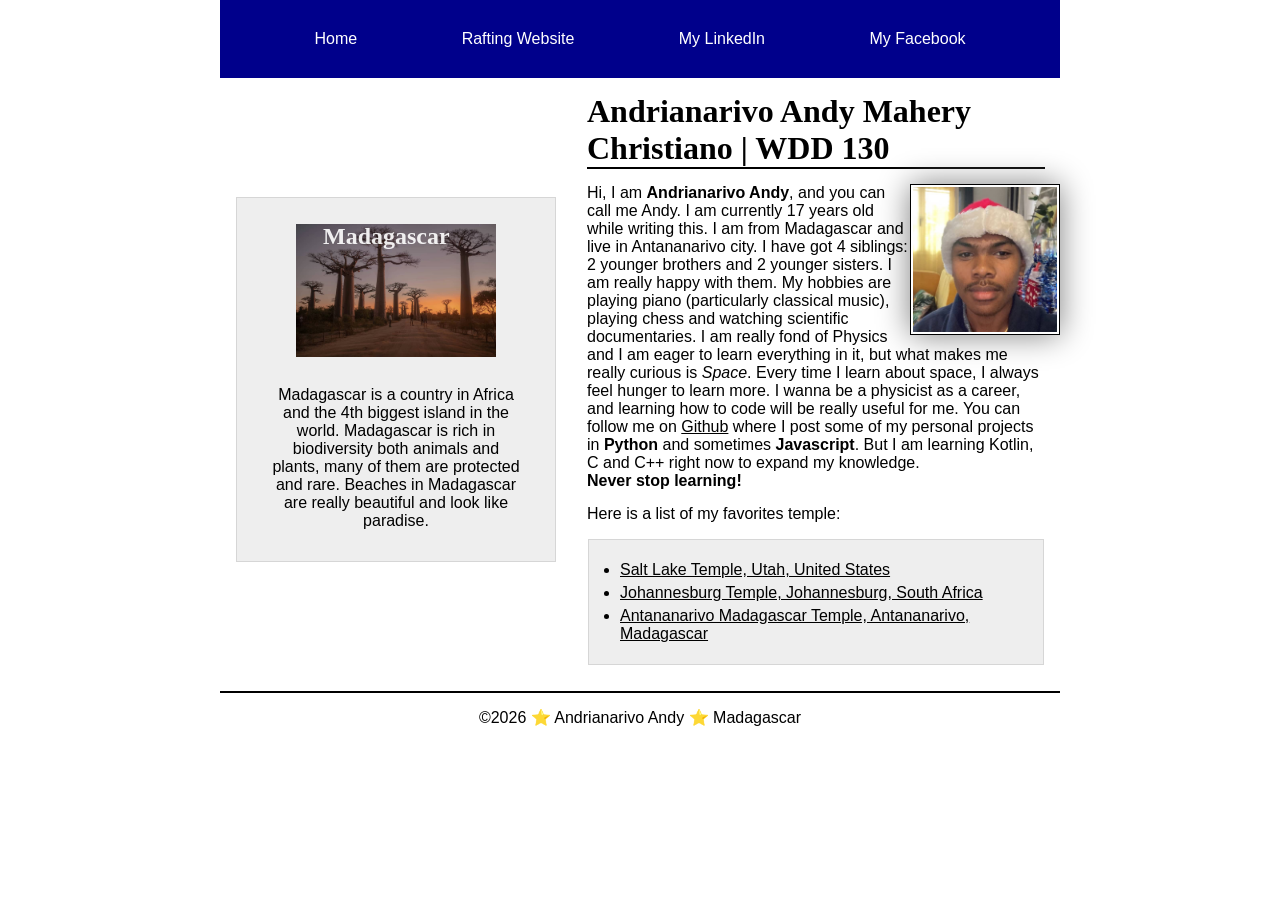
<file: index.html>
<!DOCTYPE html>
<html lang="en">

<head>
    <meta charset="UTF-8">
    <meta name="viewport" content="width=device-width, initial-scale=1.0">
    <link rel="stylesheet" href="styles/styles.css">
    <title>Andrianarivo Andy | WDD 130</title>
    <meta name="description"
      content="Homepage of my WDD 130 course, where you can see all the assignments done by me.">
    <meta name="author" content="Andrianarivo Andy">
</head>

<body>
    <header>
        <nav>
            <a href="#">Home</a>
            <a href="wwr/">Rafting Website</a>
            <a href="https://www.linkedin.com/in/andy-andrianarivo">My LinkedIn</a>
            <a href="https://www.facebook.com/pika4ndy/">My Facebook</a>
        </nav>
    </header>

    <div class="grid">
        <main>
            <h1>Andrianarivo Andy Mahery Christiano | WDD 130</h1>
            <img src="images/profile.jpg" alt="Andrianarivo Andy profile picture" width="200">
            <p>
                Hi, I am <strong>Andrianarivo Andy</strong>, and you can call me Andy. I am
                currently 17
                years old while writing this. I am from Madagascar and live in Antananarivo city.
                I have got 4 siblings: 2 younger brothers and 2 younger sisters. I am really happy
                with
                them. My hobbies are playing piano (particularly classical music), playing chess and
                watching scientific documentaries.
                I am really fond of Physics and I am eager to learn everything in it, but what makes
                me
                really curious is <em>Space</em>. Every time I learn about space, I always feel
                hunger
                to learn more.
                I wanna be a physicist as a career, and learning how to code will be really useful
                for
                me. You can follow me on <a href="https://github.com/Pika4ndy">Github</a> where I
                post
                some of my
                personal projects in <strong>Python</strong> and sometimes
                <strong>Javascript</strong>.
                But I am learning
                Kotlin, C and C++ right now to expand my knowledge. <br>
                <strong>Never stop learning!</strong>
            </p>
            <p>
                Here is a list of my favorites temple:
            <ul class="box temple-list">
                <li><a href="https://www.churchofjesuschrist.org/temples/details/salt-lake-temple?lang=eng"
                      target="_blank">Salt
                        Lake Temple, Utah, United States</a>
                </li>
                <li><a href="https://www.churchofjesuschrist.org/temples/details/johannesburg-south-africa-temple?lang=eng"
                      target="_blank">Johannesburg Temple, Johannesburg, South Africa</a></li>
                <li><a href="https://www.churchofjesuschrist.org/temples/details/antananarivo-madagascar-temple?lang=eng"
                      target="_blank">Antananarivo Madagascar Temple, Antananarivo, Madagascar</a>
                </li>
            </ul>
            </p>
        </main>

        <aside class="box">
            <h2>Madagascar</h2>
            <img src="images/madagascar-picture.jpg"
              alt="Baobab in Madagascar, with four people standing on a sunset">
            <p>Madagascar is a country in Africa and the 4th biggest island in the world. Madagascar
                is
                rich in biodiversity both animals and plants, many of them are protected and rare.
                Beaches in Madagascar are really beautiful and look like paradise.</p>
        </aside>
    </div>

    <footer>
        <p>&copy;2026 ⭐️ Andrianarivo Andy ⭐️ Madagascar</p>
    </footer>
</body>

</html>
</file>
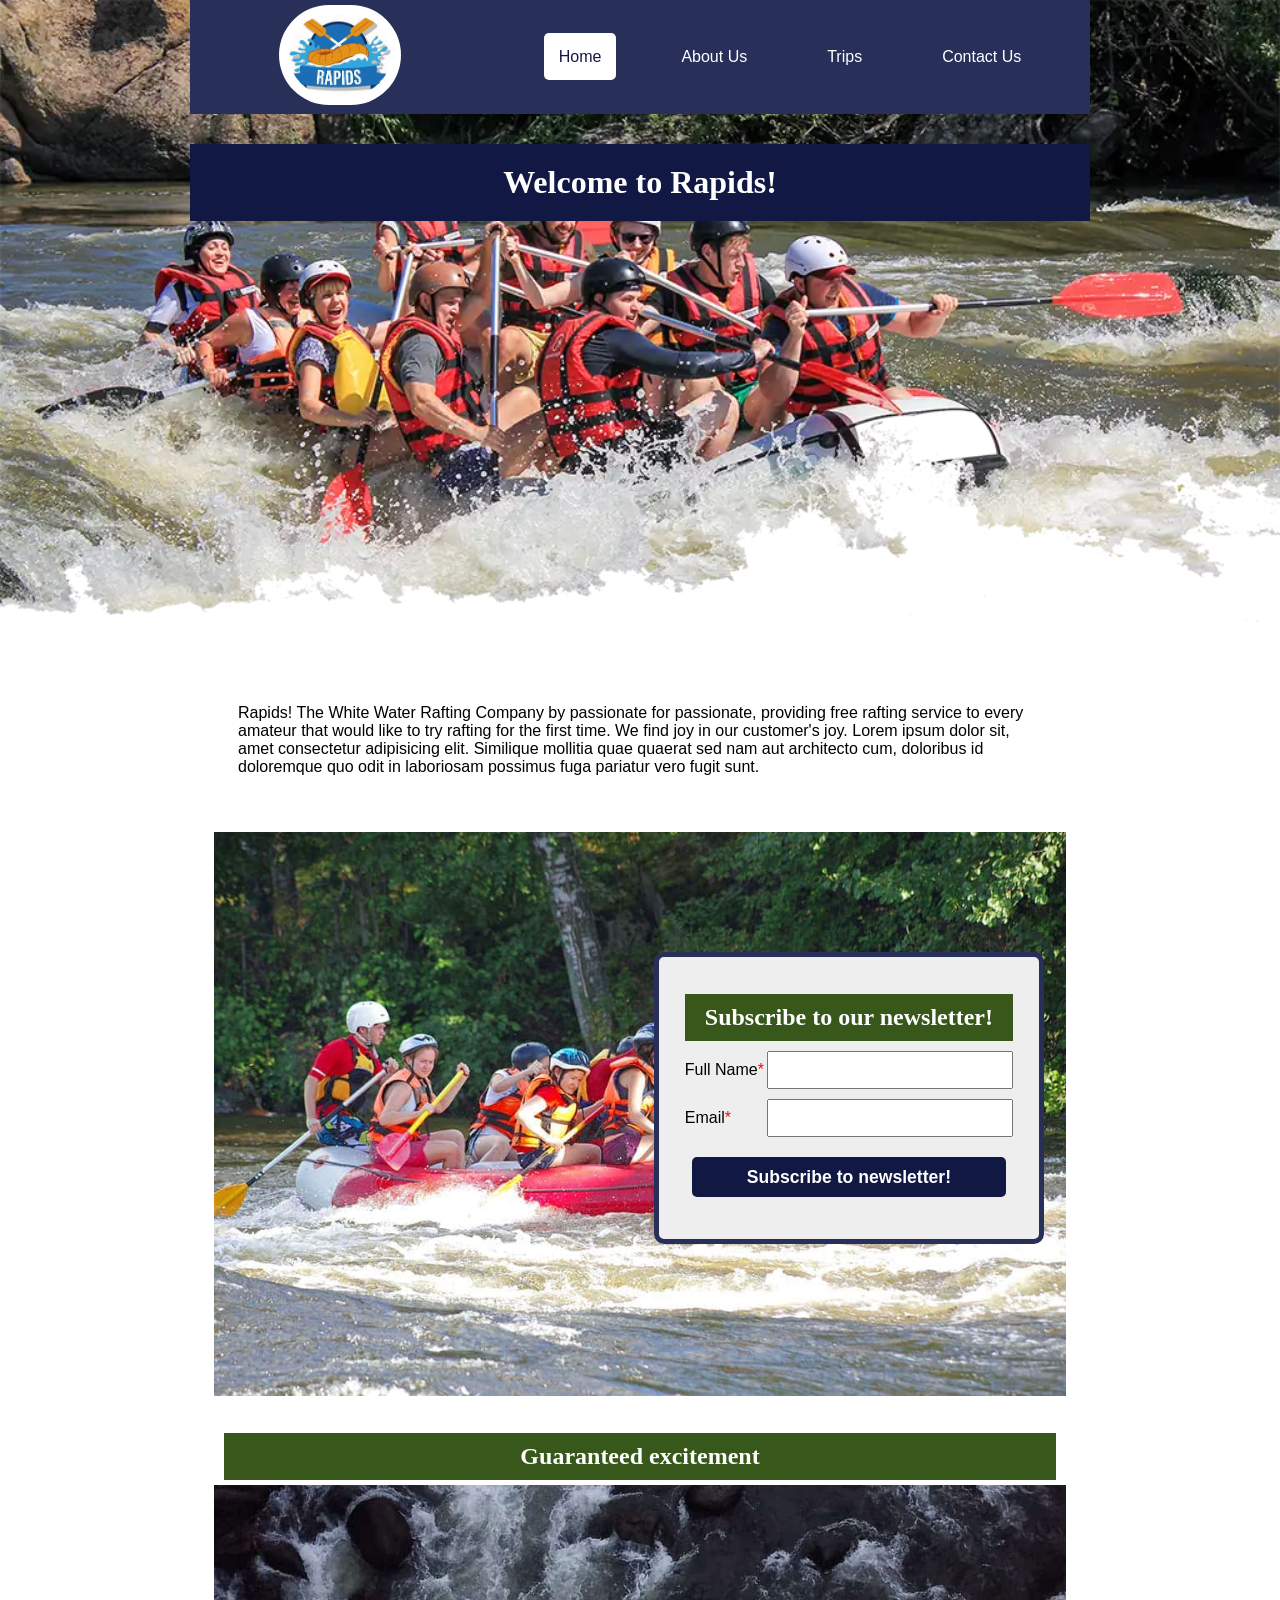
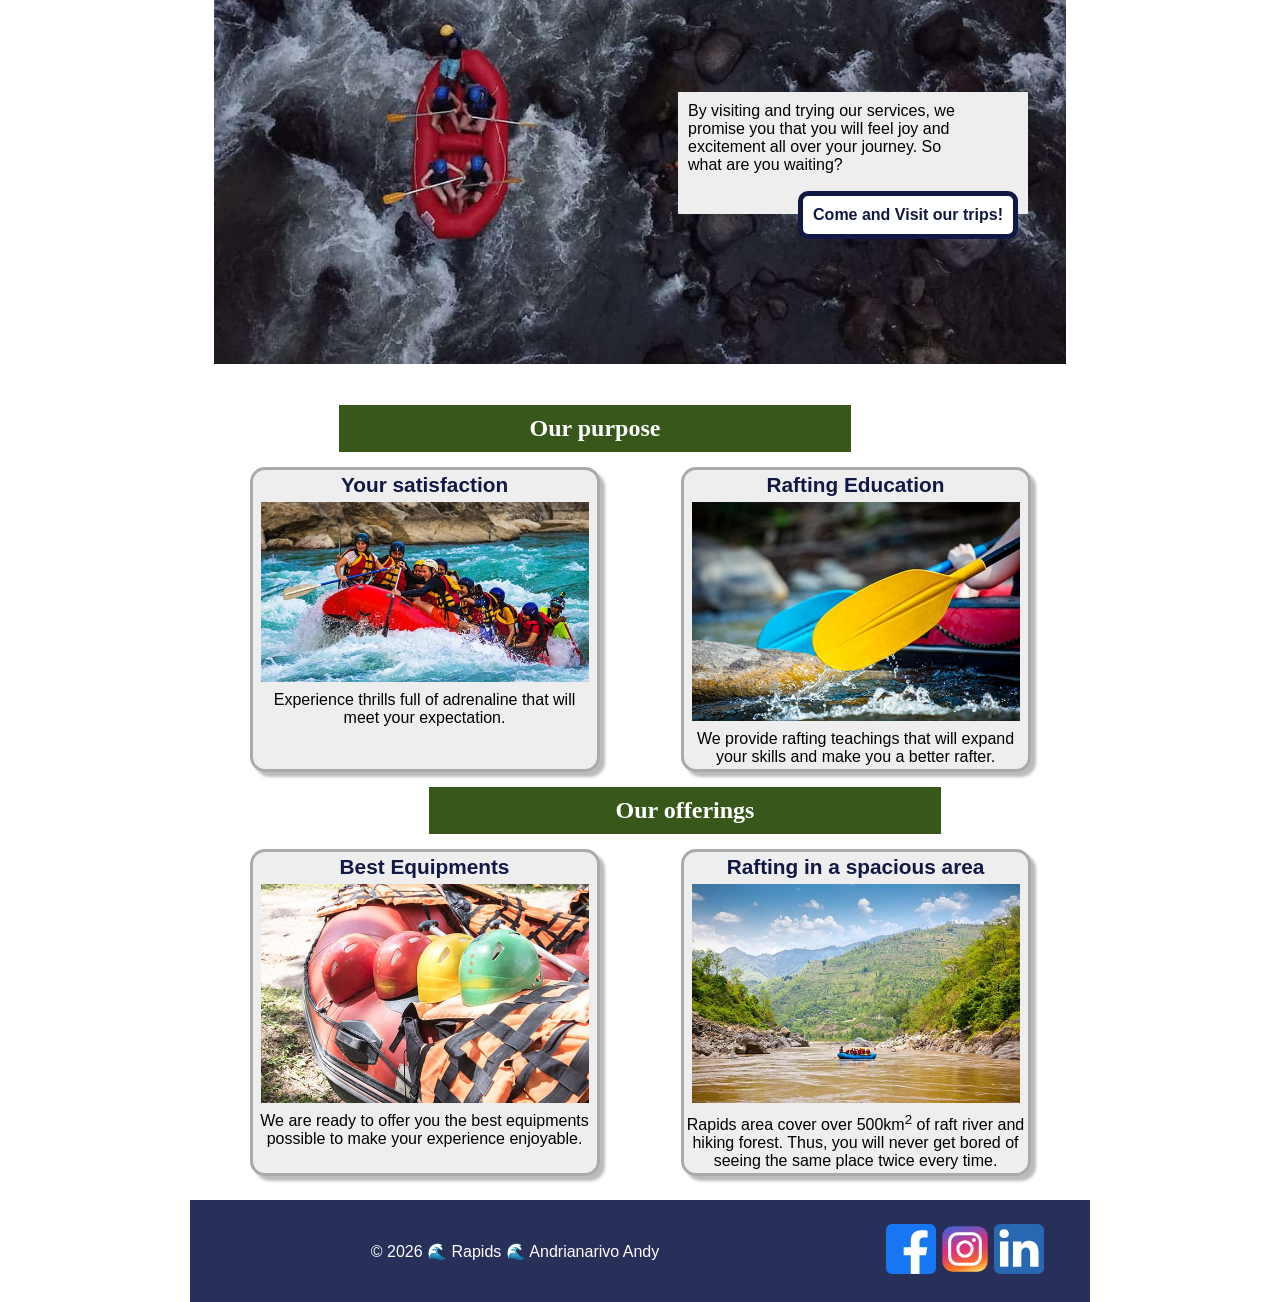
<file: wwr/index.html>
<!DOCTYPE html>
<html lang="en">

<head>
    <meta charset="UTF-8">
    <meta name="viewport" content="width=device-width, initial-scale=1.0">
    <meta name="description" content="Rapids! White Water Rafting Company Homepage">
    <meta name="author" content="Andrianarivo Andy Mahery Christiano">
    <link rel="icon" href="images/favicon.png" type="image/x-icon">
    <link rel="stylesheet" href="styles/rafting.css">
    <title>Rapids! Homepage</title>
</head>

<body>
    <img src="images/home_hero.webp"
      alt="Hero image, several people rafting on a green river with white waves beneath"
      class="background-hero">
    <header>
        <a href="index.html"><img src="images/wwr-logo.jpeg" alt="Whitewater Rafting Logo"></a>
        <nav>
            <ul>
                <li><a href="index.html" class="current-page">Home</a></li>
                <li><a href="about.html">About Us</a></li>
                <li><a href="trips.html">Trips</a></li>
                <li><a href="contact.html">Contact Us</a></li>
            </ul>
        </nav>
    </header>
    <main>
        <div class="home-hero">
            <h1 class="hero-title">Welcome to Rapids!</h1>
        </div>
        <section>
            <p class="company-description">
                Rapids! The White Water Rafting Company by passionate for passionate, providing free
                rafting service to
                every amateur that would like to try rafting for the first time. We find joy in our
                customer's joy.
                Lorem ipsum dolor sit, amet consectetur adipisicing elit. Similique mollitia quae
                quaerat sed nam aut architecto cum, doloribus id doloremque quo odit in laboriosam
                possimus fuga pariatur vero fugit sunt.
            </p>
        </section>
        <section class="home-subscribe">
            <img src="images/home-background.jpg"
              alt="form image background, people rafting in front of a forest">
            <div class="home-subscribe-box">
                <h2>Subscribe to our newsletter!</h2>
                <form class="subscription-form">
                    <div class="form-item">
                        <label for="fullname" aria-required="true">Full Name</label>
                        <input type="text" name="fullname" id="fullname" required>
                    </div>
                    <div class="form-item">
                        <label for="email" aria-required="true">Email</label>
                        <input type="email" name="fullname" id="fullname" required>
                    </div>
                    <div class="">

                    </div>

                    <div class="newsletter-button"><button type="submit">Subscribe to
                            newsletter!</button></div>
                </form>
            </div>
        </section>
        <section class="call-to-action">
            <h2>Guaranteed excitement</h2>
            <img src="images/large-rafting-image.jpg"
              alt="people rafting on a light river next to big black rocks">
            <p>
                By visiting and trying our services, we promise you that you will feel joy and
                excitement all over your journey. So what are you waiting?
                <a href="trips.html" class="text-link">Come and Visit our trips!</a>
            </p>
        </section>
        <section class="purpose-offerings">
            <h2>Our purpose</h2>
            <figure>
                <figcaption class="figure-title">Your satisfaction</figcaption>
                <img src="images/purpose1.jpg" alt="many people enjoying rafting on a river">
                <figcaption>
                    Experience thrills full of adrenaline that will meet your expectation.
                </figcaption>
            </figure>

            <figure>
                <figcaption class="figure-title">Rafting Education</figcaption>
                <img src="images/purpose2.jpg" alt="two paddles in use near a smooth rock">
                <figcaption>
                    We provide rafting teachings that will expand your skills and make you a better
                    rafter.
                </figcaption>
            </figure>
            <h2>Our offerings</h2>
            <figure>
                <figcaption class="figure-title">Best Equipments</figcaption>
                <img src="images/offerings1.jpg" alt="rafting equipment in use">
                <figcaption>
                    We are ready to offer you the best equipments possible to make your experience
                    enjoyable.
                </figcaption>
            </figure>

            <figure>
                <figcaption class="figure-title">Rafting in a spacious area</figcaption>
                <img src="images/offerings2.jpg"
                  alt="boat in the middle of a river with an hill in the background">
                <figcaption>
                    Rapids area cover over 500km<sup>2</sup> of raft river and hiking forest. Thus,
                    you will never get bored of seeing the same place twice every time.
                </figcaption>
            </figure>
        </section>
    </main>
    <footer>
        <p>
            &copy; 2026 🌊 Rapids 🌊 Andrianarivo Andy
        </p>
        <nav class="socialmedia">
            <a href="https://facebook.com">
                <img src="images/facebook.svg" alt="Facebook Icon">
            </a>
            <a href="https://instagram.com">
                <img src="images/instagram.svg" alt="Instagram Icon">
            </a>
            <a href="https://linkedin.com">
                <img src="images/linkedin.svg" alt="LinkedIn Icon">
            </a>
        </nav>
    </footer>
</body>

</html>
</file>
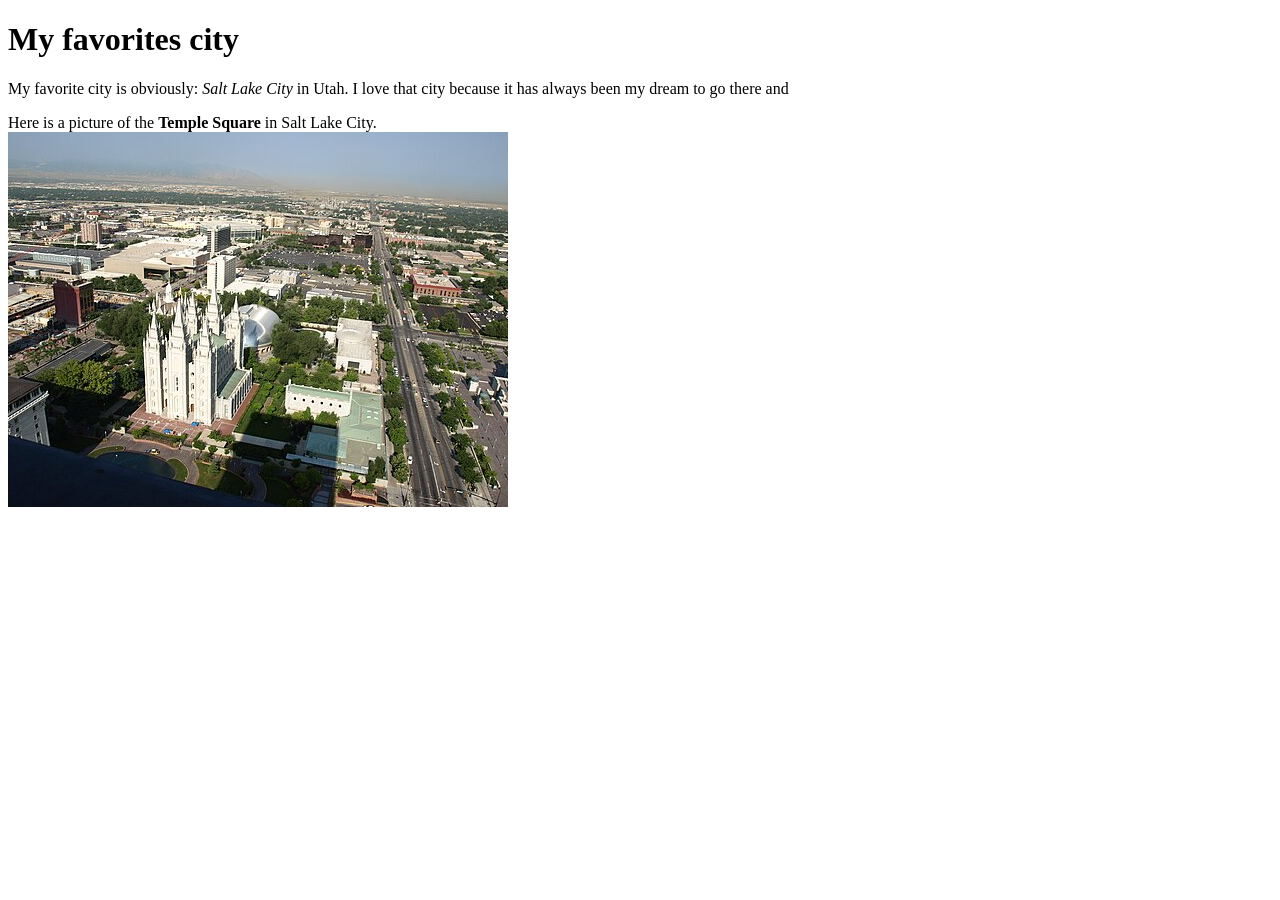
<file: week01/favorite-city.html>
<!DOCTYPE html>
<html lang="en">

<head>
    <meta charset="UTF-8">
    <meta name="viewport" content="width=device-width, initial-scale=1.0">
    <title>My Favorite City</title>
</head>

<body>
    <h1>My favorites city</h1>
    <p>My favorite city is obviously: <em>Salt Lake City</em> in Utah. I love that city because it
        has always been my dream to go there and </p>
    <p>Here is a picture of the <strong>Temple Square</strong> in Salt Lake City.<br><img
          src="images/Temple_Square_SLC.JPG" alt="Temple Square, SaltLake City"></p>
</body>

</html>
</file>
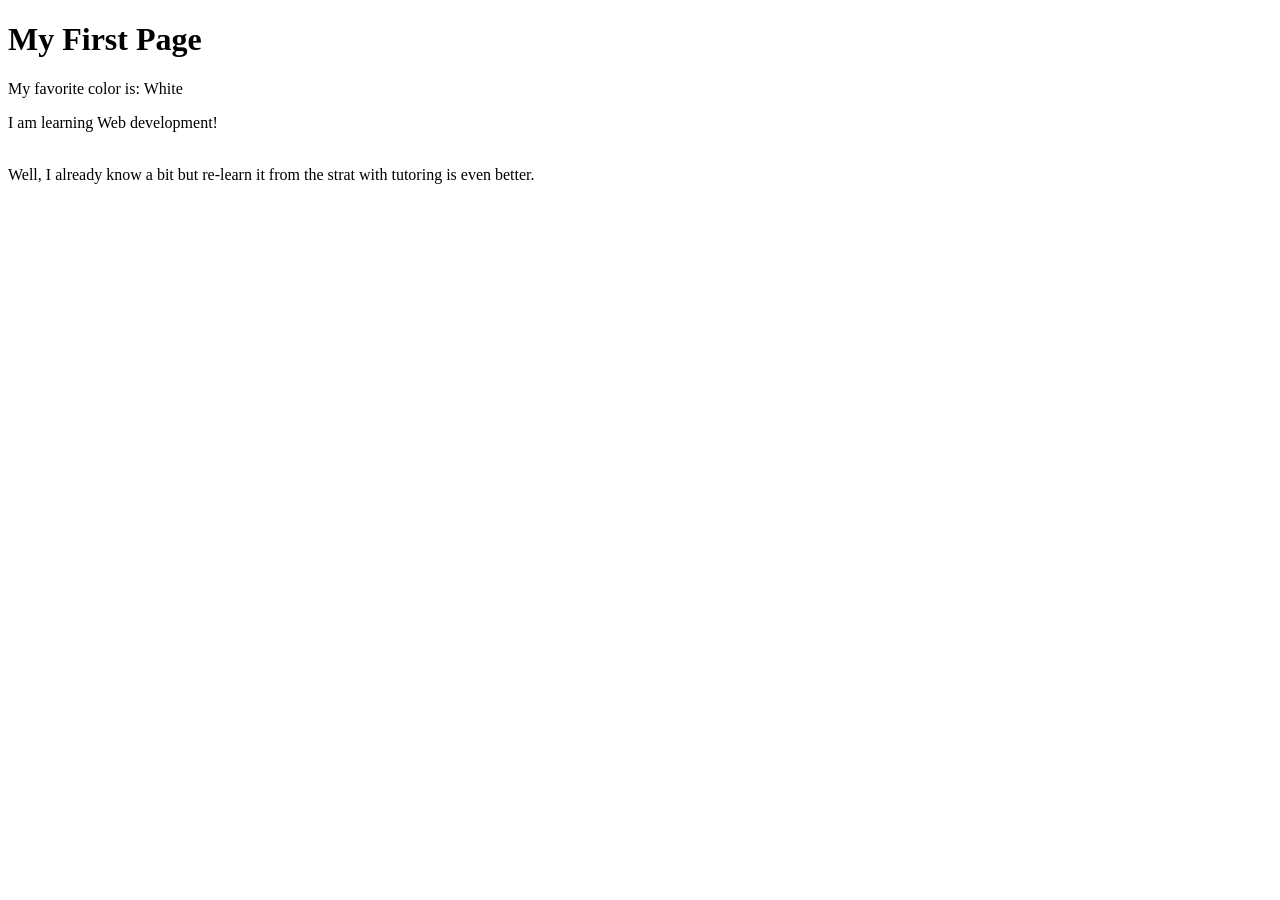
<file: week01/first-page.html>
<!DOCTYPE html>
<html lang="en">

<head>
    <meta charset="UTF-8">
    <meta name="viewport" content="width=device-width, initial-scale=1.0">
    <title>My First Page</title>
</head>

<body>
    <h1>My First Page</h1>
    <p>My favorite color is: White</p>
    <p>I am learning Web development!</p>
    <p><br>Well, I already know a bit but re-learn it from the strat with tutoring is even better.
    </p>
</body>

</html>
</file>
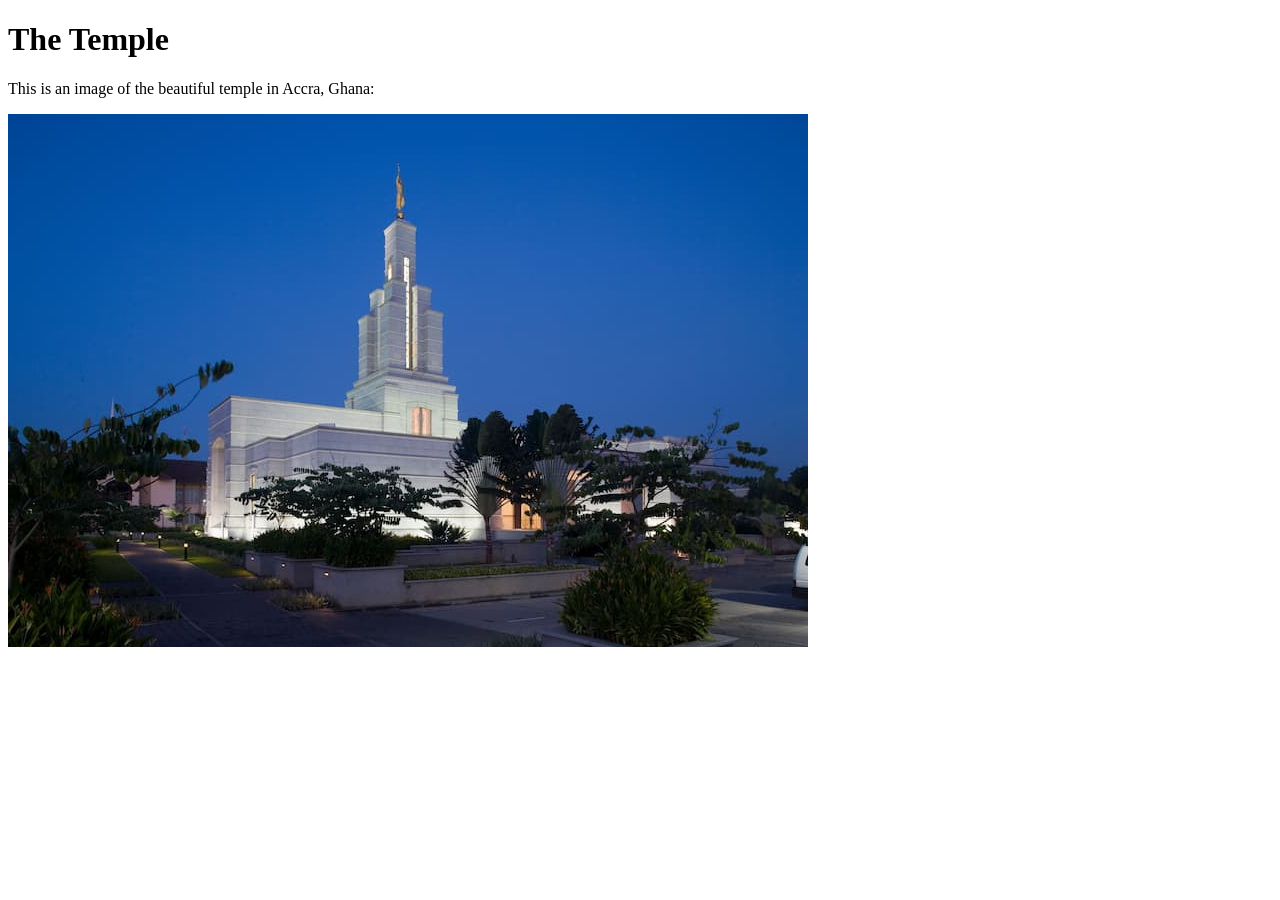
<file: week01/images-solution.html>
<!DOCTYPE html>
<html lang="en">
<head>
    <meta charset="UTF-8">
    <meta name="viewport" content="width=device-width, initial-scale=1.0">
    <title>Temple Image</title>
</head>
<body>
    <h1>The Temple</h1>
    <p>This is an image of the beautiful temple in Accra, Ghana:</p>
    <img src="images/temple-small.jpg" alt="The Accra Ghana Temple">
    
</body>
</html>
</file>
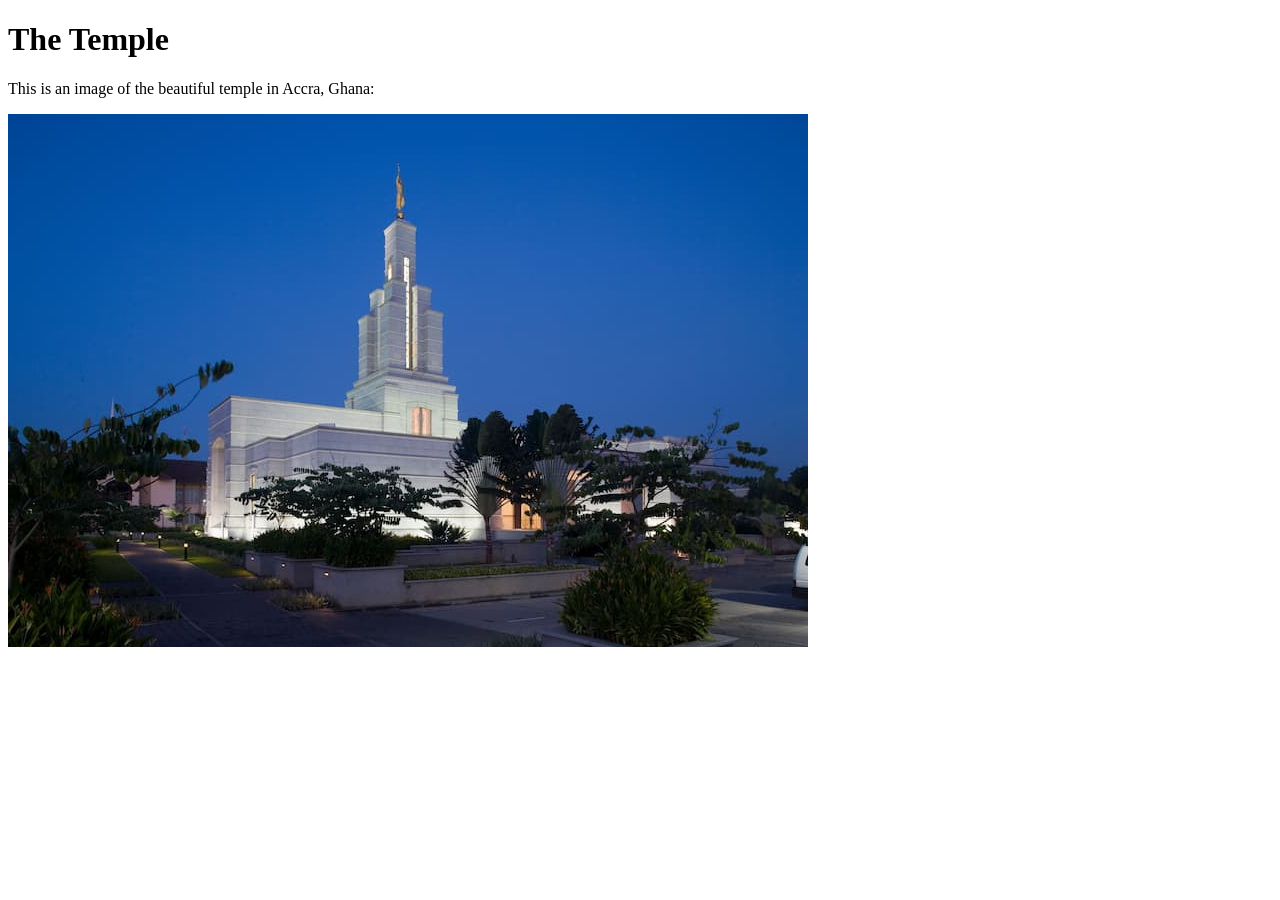
<file: week01/images.html>
<!DOCTYPE html>
<html lang="en">

<head>
    <meta charset="UTF-8">
    <meta name="viewport" content="width=device-width, initial-scale=1.0">
    <title>Temple Image</title>
</head>

<body>
    <h1>The Temple</h1>
    <p>This is an image of the beautiful temple in Accra, Ghana:</p>
    <img src="images/temple-small.jpg" alt="The Accra Ghana Temple">

</body>

</html>
</file>
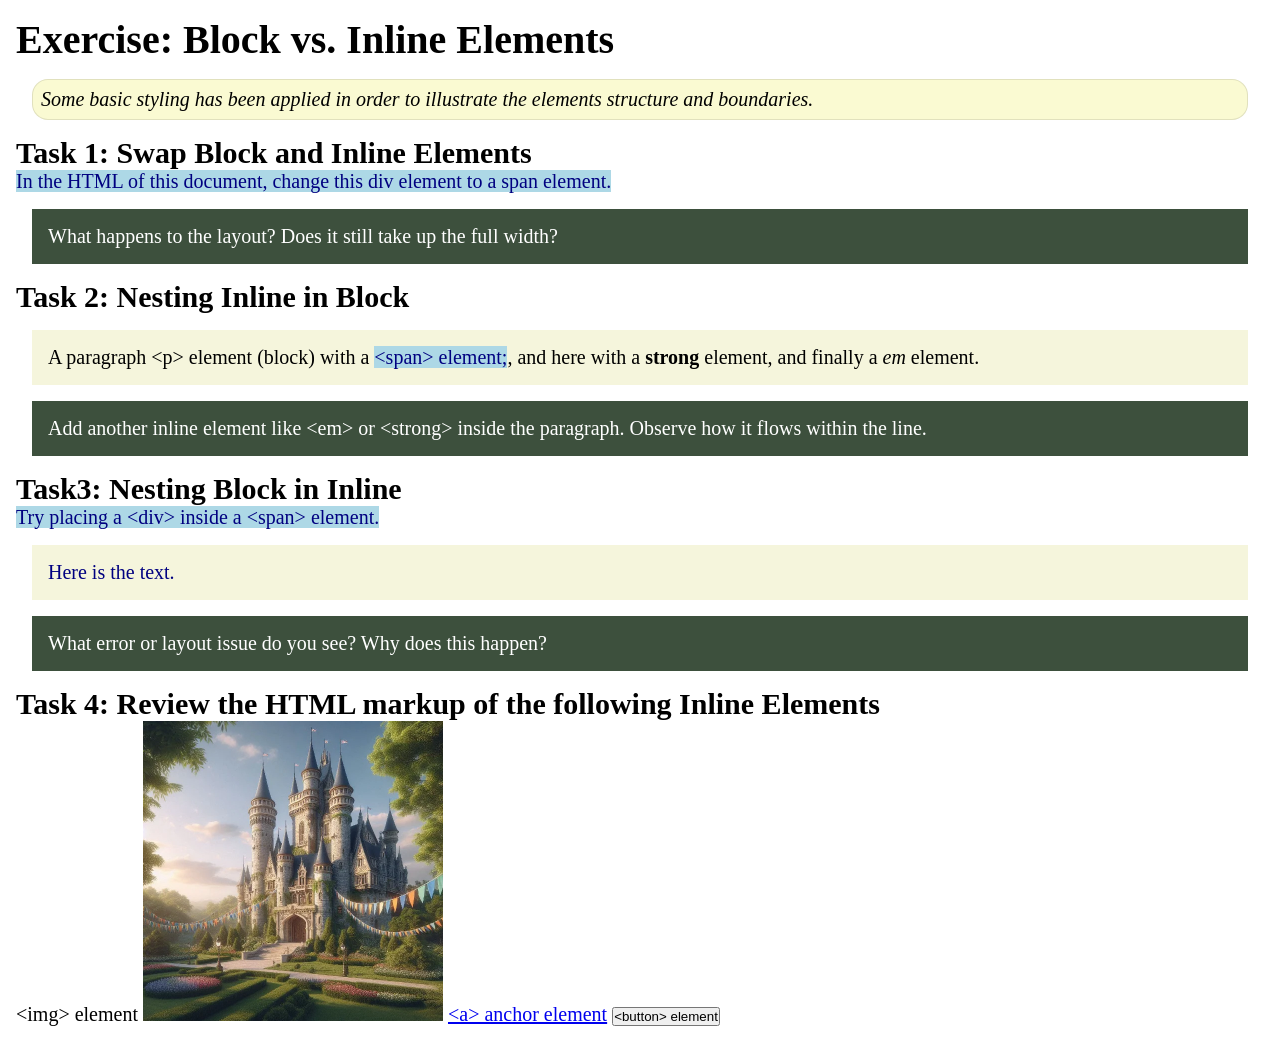
<file: week02/block-vs-inline.html>
<!DOCTYPE html>
<html lang="en">

<head>
    <meta charset="UTF-8">
    <meta name="viewport" content="width=device-width, initial-scale=1.0">
    <title>Exercise: Block vs. Inline Elements</title>
    <link rel="stylesheet" href="styles/block-vs-inline.css">
</head>

<body>
    <main>
        <h1>Exercise: Block vs. Inline Elements</h1>
        <p class="note">Some basic styling has been applied in order to illustrate the elements
            structure and
            boundaries.</p>

        <h2>Task 1: Swap Block and Inline Elements</h2>
        <span>In the HTML of this document, change this div element to a span element.</span>

        <p class="question">What happens to the layout? Does it still take up the full width?</p>

        <h2>Task 2: Nesting Inline in Block</h2>
        <p>A paragraph &lt;p&gt; element (block) with a <span>&lt;span&gt; element;</span>, and here
            with a <strong>strong</strong> element, and finally a <em>em</em> element.</p>
        <p class="question">Add another inline element like &lt;em&gt; or &lt;strong&gt; inside the
            paragraph. Observe
            how it flows within the line.</p>

        <h2>Task3: Nesting Block in Inline</h2>
        <span>Try placing a &lt;div&gt; inside a &lt;span&gt; element. <div>Here is the text.</div>
            </span>
        <p class="question">What error or layout issue do you see? Why does this happen?</p>


        <h2>Task 4: Review the HTML markup of the following Inline Elements</h2>
        &lt;img&gt; element
        <img src="images/castle.webp" alt="placeholder image (images are inline)" width="300"
          height="300">
        <a href="https://churchofjesuschrist.org">&lt;a&gt; anchor element</a>
        <button type="button">&lt;button&gt; element</button>
    </main>
</body>

</html>
</file>
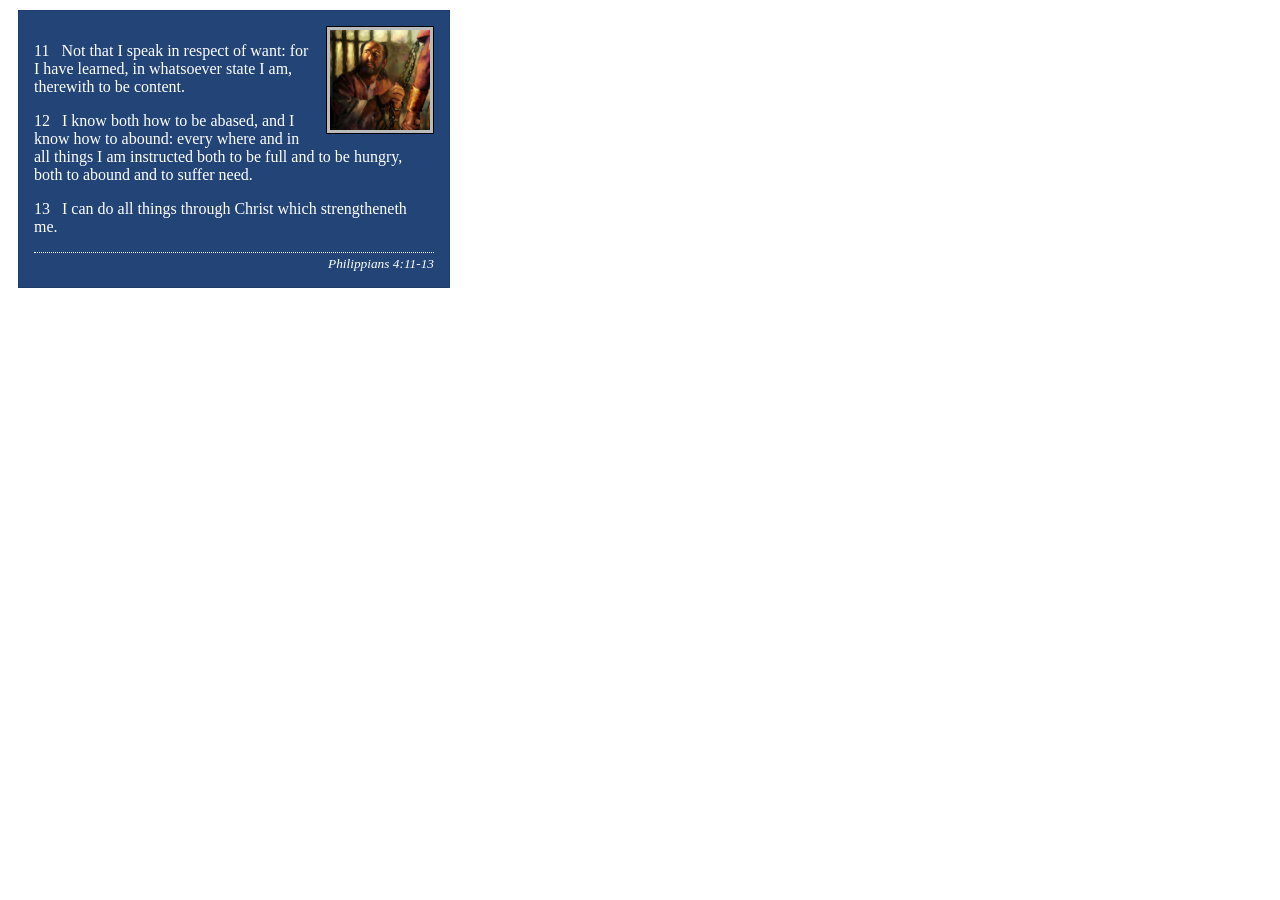
<file: week02/box-model-solution.html>
<!DOCTYPE html>
<html lang="en">
<head>
    <meta charset="UTF-8">
    <meta name="viewport" content="width=device-width, initial-scale=1.0">
    <title>Box Model Activity</title>
    <link rel="stylesheet" href="styles/box-model-solution.css">
</head>
<body>
    <main>
        <div class="callout">
            <img src="images/apostle-paul-imprisoned.webp" alt="Paul the Apostle - Imprisoned in Rome" width="200" height="200">
            <blockquote>
                <p>11 &nbsp; Not that I speak in respect of want: for I have learned, in whatsoever state I am, therewith to be content.</p>
                <p>12 &nbsp; I know both how to be abased, and I know how to abound: every where and in all things I am instructed both to be full and to be hungry, both to abound and to suffer need.</p>
                <p>13 &nbsp; I can do all things through Christ which strengtheneth me.</p>
            </blockquote>
            <cite>Philippians 4:11-13</cite>
        </div>
    </main>
</body>
</html>
</file>
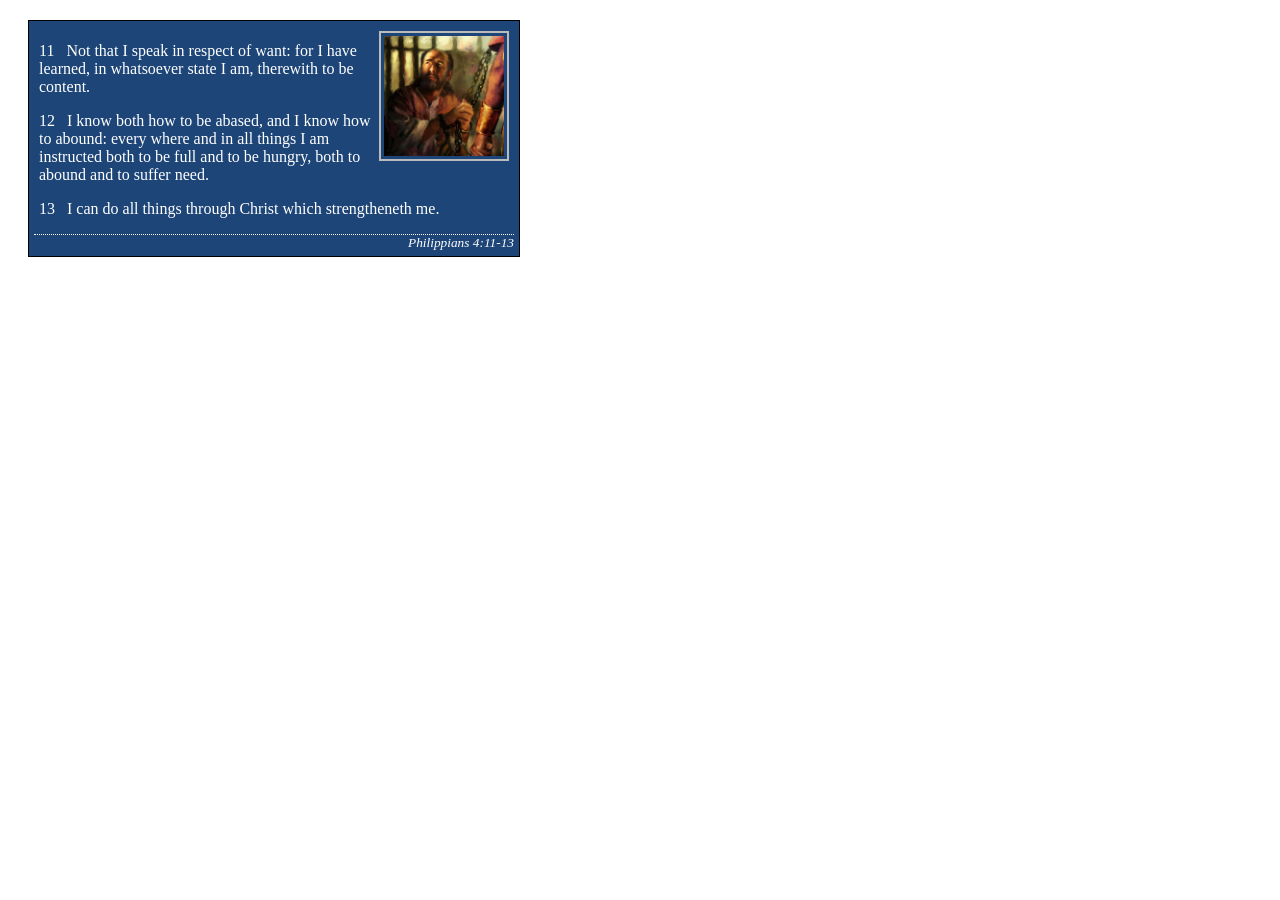
<file: week02/box-model.html>
<!DOCTYPE html>
<html lang="en">

<head>
    <meta charset="UTF-8">
    <meta name="viewport" content="width=device-width, initial-scale=1.0">
    <link rel="stylesheet" href="styles/box-model.css">
    <title>Box Model Activity</title>
</head>

<body>
    <main>
        <div class="callout">
            <img src="images/apostle-paul-imprisoned.webp"
              alt="Paul the Apostle - Imprisoned in Rome" width="200" height="200">
            <blockquote>
                <p>11 &nbsp; Not that I speak in respect of want: for I have learned, in whatsoever
                    state I am, therewith to be content.</p>
                <p>12 &nbsp; I know both how to be abased, and I know how to abound: every where and
                    in all things I am instructed both to be full and to be hungry, both to abound
                    and to suffer need.</p>
                <p>13 &nbsp; I can do all things through Christ which strengtheneth me.</p>
            </blockquote>
            <cite>Philippians 4:11-13</cite>
        </div>
    </main>
</body>

</html>
</file>
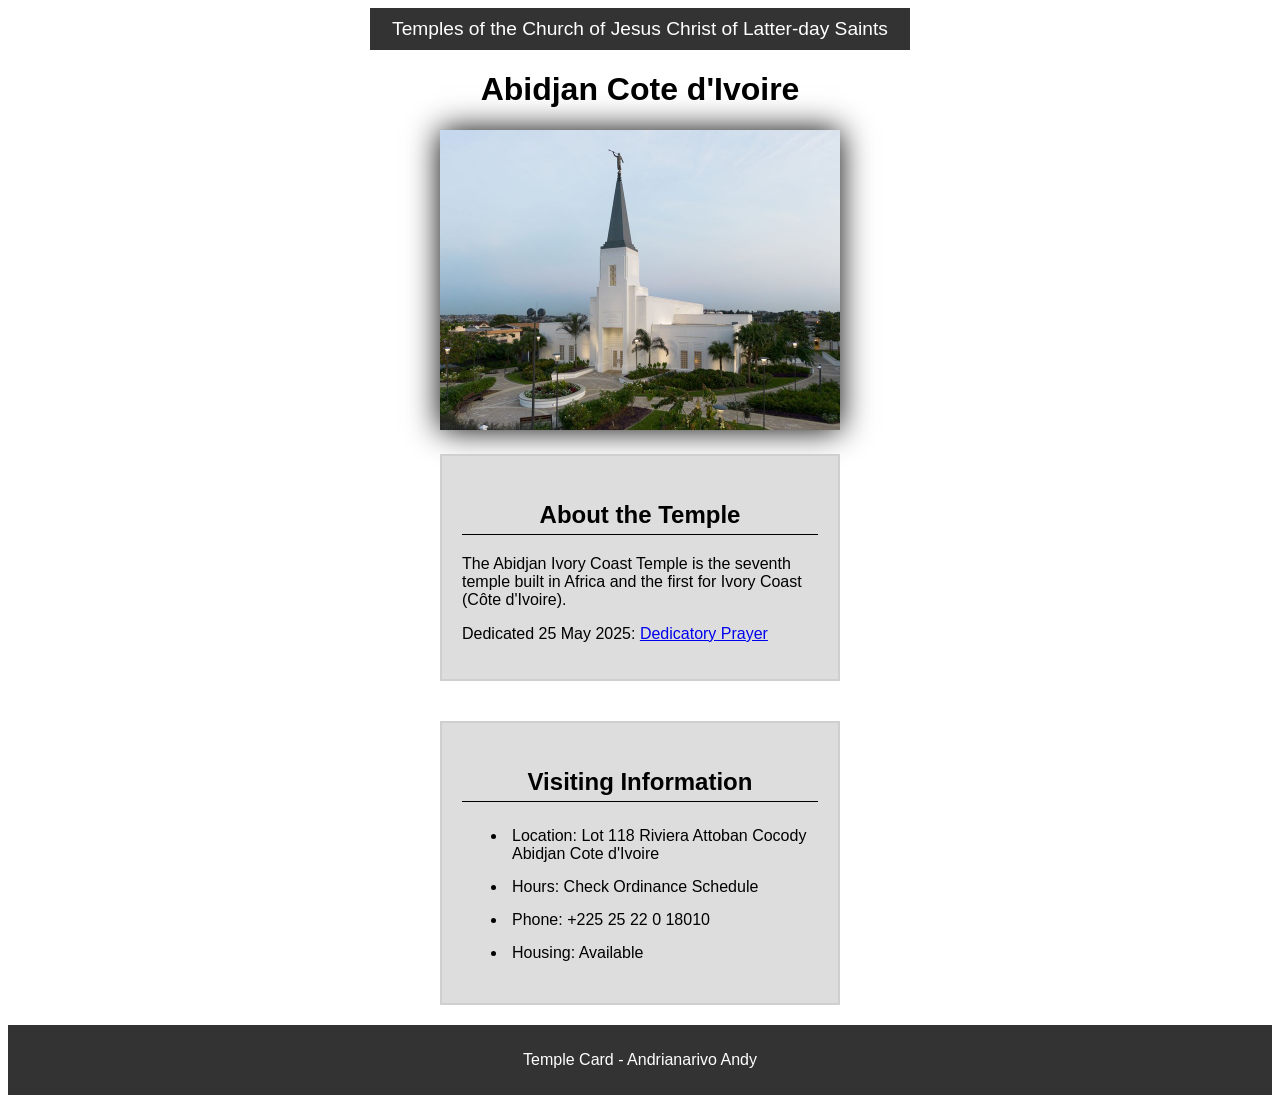
<file: week02/temple.html>
<!DOCTYPE html>
<html lang="en">

<head>
    <meta charset="UTF-8">
    <meta name="viewport" content="width=device-width, initial-scale=1.0">
    <link rel="stylesheet" href="styles/temple.css">
    <title>Temple Card - Abidjan Cote d'Ivoire</title>
</head>

<body>
    <header>
        <p>Temples of the Church of Jesus Christ of Latter-day Saints</p>
    </header>
    <main>
        <h1>Abidjan Cote d'Ivoire</h1>
        <picture>
            <img src="images/abidjan-ivory-coast.jpeg" alt="Abidjan Cote d'Ivoire Temple">
        </picture>
        <section>
            <h2>About the Temple</h2>
            <p>The Abidjan Ivory Coast Temple is the seventh temple built in Africa and the first
                for Ivory Coast (Côte
                d'Ivoire).</p>
            <p>Dedicated 25 May 2025: <a
                  href="https://www.churchofjesuschrist.org/temples/dedicatory-prayer/abidjan-ivory-coast-temple/2025-05-25?lang=eng"
                  target="_blank" rel="noopener noreferrer">Dedicatory Prayer</a></p>
        </section>
        <section>
            <h2>Visiting Information</h2>
            <ul>
                <li>Location: Lot 118 Riviera Attoban Cocody Abidjan Cote d'Ivoire</li>
                <li>Hours: Check Ordinance Schedule</li>
                <li>Phone: +225 25 22 0 18010</li>
                <li>Housing: Available</li>
            </ul>
        </section>
    </main>
    <footer>
        <p>Temple Card - Andrianarivo Andy</p>
    </footer>
</body>

</html>
</file>
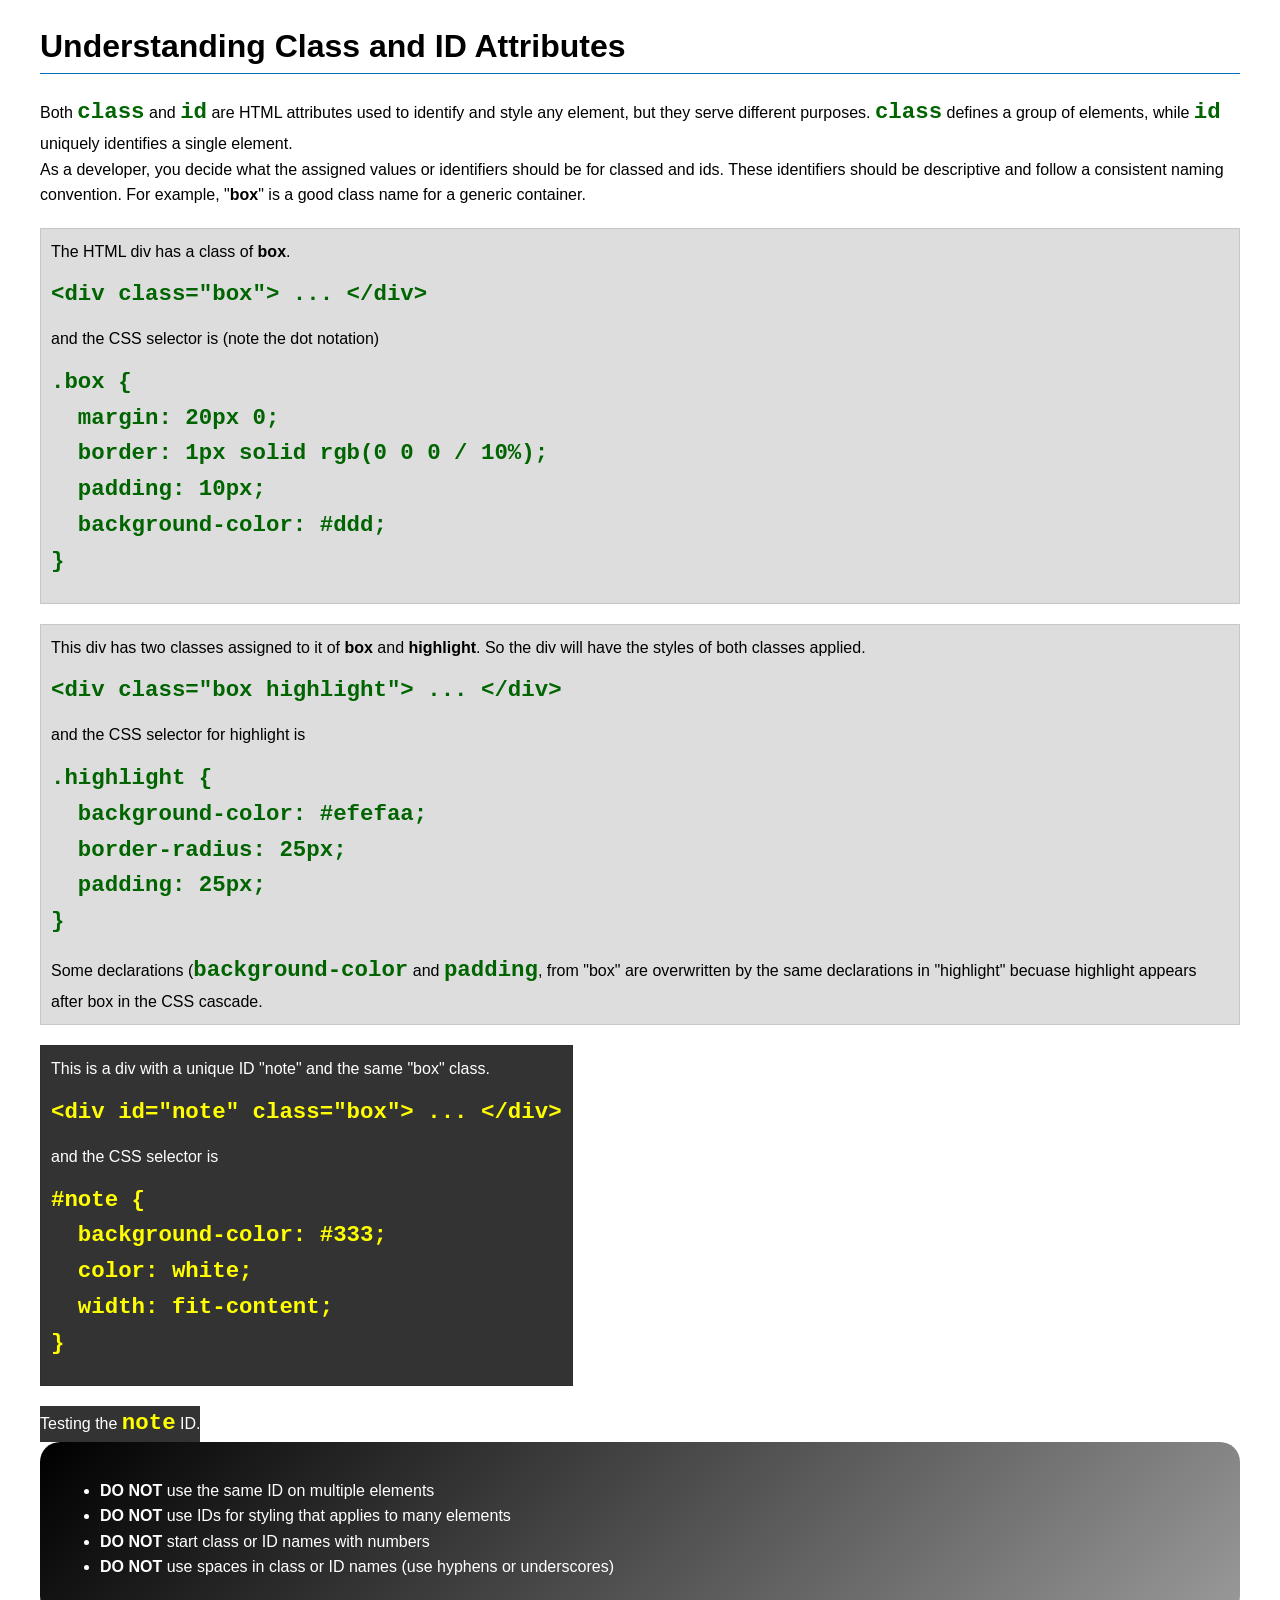
<file: week03/class-and-id.html>
<!DOCTYPE html>
<html lang="en">

<head>
    <meta charset="UTF-8">
    <meta name="viewport" content="width=device-width, initial-scale=1.0">
    <title>Class vs ID Attributes</title>
    <link rel="stylesheet" href="styles/class-and-id.css">
</head>

<body>
    <h1>Understanding Class and ID Attributes</h1>
    <p>Both <code>class</code> and <code>id</code> are HTML attributes used to identify and style
        any element, but they
        serve different purposes. <code>class</code> defines a group of elements, while
        <code>id</code> uniquely
        identifies a single element.
    </p>
    <p>As a developer, you decide what the assigned values or identifiers should be for classed and
        ids. These
        identifiers should be
        descriptive and follow a consistent naming convention. For example, "<strong>box</strong>"
        is a good class name
        for a generic container.</p>
    <div class="box">
        <p>The HTML div has a class of <strong>box</strong>.</p>
        <pre><code class="html">&lt;div class="box"&gt; ... &lt;/div&gt;</code></pre>
        and the CSS selector is (note the dot notation)
        <pre><code class="css">.box {
  margin: 20px 0;
  border: 1px solid rgb(0 0 0 / 10%);
  padding: 10px;
  background-color: #ddd; 
}</code></pre>
    </div>

    <div class="box">
        <p>This div has two classes assigned to it of <strong>box</strong> and
            <strong>highlight</strong>. So the div
            will have the styles of both classes applied.
        </p>
        <pre><code class="html">&lt;div class="box highlight"&gt; ... &lt;/div&gt;</code></pre>
        and the CSS selector for highlight is
        <pre><code class="css">.highlight {
  background-color: #efefaa;
  border-radius: 25px;
  padding: 25px;
}</code></pre>
        <p>Some declarations (<code>background-color</code> and <code>padding</code>, from "box" are
            overwritten by the same declarations in "highlight" becuase highlight appears after box
            in the CSS cascade.</p>
    </div>

    <div id="note" class="box">
        <p>This is a div with a unique ID "note" and the same "box" class.</p>
        <pre><code class="html">&lt;div id="note" class="box"&gt; ... &lt;/div&gt;</code></pre>
        and the CSS selector is
        <pre><code class="css">#note {
  background-color: #333;
  color: white;
  width: fit-content;
}</code></pre>
    </div>

    <div id="note">
        <p>Testing the <code>note</code> ID.</p>
    </div>

    <section id="best-practice">
        <ul>
            <li><strong>DO NOT</strong> use the same ID on multiple elements</li>
            <li><strong>DO NOT</strong> use IDs for styling that applies to many elements</li>
            <li><strong>DO NOT</strong> start class or ID names with numbers</li>
            <li><strong>DO NOT</strong> use spaces in class or ID names (use hyphens or underscores)
            </li>
        </ul>
    </section>


</body>

</html>
</file>
<file: styles/styles.css>
:root {
    --primary-color: darkblue;
    --secondary-color: blue;
    --accent-color: cyan;
    --text-color: black;
    --heading-font: Georgia;
    --body-font: sans-serif;
    --border: 1px solid;
}

* {
    margin: 0;
    padding: 0;
    box-sizing: border-box;
    color: var(--text-color);
}

body {
    font-family: var(--body-font);
}

header,
footer,
.grid {
    max-width: 840px;
    margin: 0 auto;
}

h1,
h2 {
    font-family: var(--heading-font);
}

nav {
    background-color: var(--primary-color);
    padding: 10px;
    display: flex;
    justify-content: space-evenly;
    align-items: center;
}

nav a {
    text-decoration: none;
    color: white;
    display: block;
    padding: 20px;
}

aside {
    width: 20rem;
    text-align: center;
    position: relative;
    grid-column: 1/2;
    grid-row: 1/2
}

aside img {
    width: 200px;
    height: auto;
    margin: 10px;
}

aside h2 {
    position: absolute;
    top: 25px;
    left: 86px;
    color: rgba(255, 255, 255, 0.9);
}

h1 {
    color: var(--text-color);
    margin: 15px;
    padding: 0px;
    border-bottom: 2px solid black;
}

main {
    /* max-width: 840px; */
    grid-column: 2/3;
}

main img {
    width: 150px;
    height: auto;
    border: var(--border) black;
    padding: 2px;
    box-shadow: 0 0 30px gray;
    float: right;
}

p {
    padding: 0;
    margin: 15px;
}

ul li {
    margin: 5px 15px;
}

footer {
    margin-top: 10px;
    border-top: 2px solid black;
    text-align: center;
}

/* Class Selectors */

.box {
    margin: 1rem;
    padding: 1rem;
    border: var(--border) rgb(0 0 0 / 10%);
    background-color: #eee;
    color: #333;
}

.grid {
    display: grid;
    align-items: center;
}
</file>
<file: wwr/styles/rafting.css>
:root {
    --primary-color: #111844;
    --secondary-color: #38571a;
    --accent-color: #28305a;
    --text-on-colored-background: #fff;
    --body-color: #000;
    --alert: #ff0000;
    --box-background-color: #eee;
    --box-shadow-figure: 5px 5px 3px #bbb;
    --heading-font: Georgia, "Times New Roman", serif;
    --body-font: 'Trebuchet MS',
        'Lucida Sans Unicode',
        'Lucida Grande',
        'Lucida Sans',
        Arial,
        sans-serif;
    ;
}

* {
    margin: 0;
    padding: 0;
    box-sizing: border-box;
}

*::before,
*::after {
    box-sizing: border-box;
}

body {
    font-family: var(--body-font);
    color: var(--body-color);
}

header,
main,
footer {
    max-width: 900px;
    margin: 0 auto;
}

header {
    display: grid;
    grid-template-columns: 1fr 2fr;
    align-items: center;
    background-color: var(--accent-color);
    color: var(--text-on-colored-background);
    align-items: center;
    justify-content: center;
    text-align: center;
}

header img {
    background-color: #fff;
    border-radius: 100px;
    padding: 10px;
    margin: 5px;
    max-height: 100px;
    justify-self: center;
}

header nav a {
    text-decoration: none;
    color: var(--text-on-colored-background);
    padding: 15px;
    transition: transform 1s ease;
    transform: scale(1);

}

header nav a:hover {
    background-color: var(--text-on-colored-background);
    border-radius: 5px;
    color: var(--primary-color);
    transform: scale(1.5);
}

nav ul {
    list-style-type: none;
    display: flex;
    justify-content: center;
    align-items: center;
}

nav ul li {
    padding: 10px 25px;
    display: block;
    transform: scale(1);
    transition: transform 250ms ease;
}

nav ul li:hover {
    transform: scale(1.2);
}

footer {
    display: grid;
    grid-template-columns: 1fr 250px;
    align-items: center;
    text-align: center;
    gap: 0;
    color: var(--text-on-colored-background);
    background-color: var(--accent-color);
}

h1,
h2,
h3 {
    font-family: var(--heading-font);
    /* color: var(--text-on-colored-background); */
    text-align: center;
}

h1,
h3 {
    color: var(--primary-color);
}

h2 {
    background-color: var(--secondary-color);
    color: var(--text-on-colored-background);
    /* opacity: 0.8; */
    padding: 10px 20px;
    text-align: center;
    margin: 5px 10px;
}

nav,
p,
section,
article {
    margin: 16px;
    padding: 8px;
}

section {
    display: grid;
}

figure {
    max-width: 200px;
    text-align: center;
}

figure img {
    width: 150px;
    height: auto;
}

input,
textarea {
    padding: .5rem;
    font-size: 1rem;
}

label[aria-required="true"]::after {
    content: "*";
    color: var(--alert);
    font-weight: 200;
}

iframe {
    width: 100%;
    height: 100%;
}

button {
    transition: transform 100ms linear;
}

button:active {
    transform: scale(0.96);
}

table {
    border-collapse: collapse;
}

th {
    background-color: var(--primary-color);
    color: var(--text-on-colored-background);
    border: 2px solid var(--body-color);
    padding: 10px 5px;
}

td {
    text-align: center;
    border: 2px solid var(--body-color);
    padding: 5px;
}

tr:nth-child(even) {
    background-color: #e3e8ff;
}

/* Class Selectors */

.current-page {
    background-color: var(--text-on-colored-background);
    color: var(--primary-color);
    border-radius: 5px;
}

/* Home page */

.background-hero {
    position: absolute;
    /* top: 10px; */
    width: 100%;
    height: auto;
    z-index: -100;
    overflow: hidden;
}

.hero-title {
    color: var(--text-on-colored-background);
    background-color: var(--primary-color);
    padding: 20px 5px;
    margin-top: 30px;
    justify-self: center;
}

.home-hero {
    height: 40vw;
    align-items: center;
    justify-content: center;
}

.home-subscribe {
    position: relative
}

.home-subscribe img {
    width: 100%;
    height: auto;
}

.home-subscribe-box {
    position: absolute;
    background-color: var(--box-background-color);
    border: 5px solid var(--accent-color);
    top: 10vw;
    right: 30px;
    border-radius: 10px;
    padding: 2rem 1rem;
}

.subscription-form {
    align-self: center;
}

.subscription-form button {
    width: 90%;
    height: 40px;
    background-color: var(--primary-color);
    color: var(--text-on-colored-background);
    border: none;
    border-radius: 5px;
    margin: 10px auto;
    padding: 5px;
    font-weight: 700;
    font-size: 1.1em;
    justify-self: center;
}

.subscription-form button:is(:focus, :hover) {
    background-color: var(--accent-color);
}

.newsletter-button {
    text-align: center;
}

.call-to-action {
    display: block;
    position: relative;
}

.call-to-action img {
    position: relative;
    width: 100%;
    height: auto;
}

.call-to-action p {
    position: absolute;
    top: 20vw;
    right: 30px;
    background-color: var(--box-background-color);
    width: 350px;
    padding: 10px 50px 40px 10px;
    text-align: start;
}

.text-link {
    position: absolute;
    right: 10px;
    bottom: -25px;
    display: block;
    text-decoration: none;
    background-color: var(--text-on-colored-background);
    color: var(--primary-color);
    padding: 10px;
    border: 5px solid var(--primary-color);
    border-radius: 10px;
    font-weight: 600;
    transition: all 250ms ease-in-out;
}

.text-link:hover {
    background-color: var(--primary-color);
    color: var(--text-on-colored-background);
}

.purpose-offerings {
    grid-template-columns: repeat(2, 1fr);
    place-items: center;
    gap: 10px;
}

.purpose-offerings h2 {
    grid-column: 1/3;
    width: 60%;
    justify-self: center;
}

.purpose-offerings h2:nth-child(odd) {
    margin-right: 100px;
}

.purpose-offerings h2:nth-child(even) {
    margin-left: 100px;
}

.purpose-offerings figure {
    background-color: var(--box-background-color);
    box-shadow: var(--box-shadow-figure);
    border-radius: 15px;
    border: 3px solid #aaa;
    padding: 3px;
    min-width: 350px;
    height: 100%;
    transition: transform 500ms ease;
}

.purpose-offerings figure:hover {
    transform: scale(1.05);
}

.purpose-offerings img {
    width: 100%;
    height: auto;
    padding: 5px;
}

.figure-title {
    color: var(--primary-color);
    font-weight: 600;
    font-size: 1.3em;
}

/* About Us Page */

.socialmedia a {
    text-decoration: none;
}

.socialmedia a img {
    width: 50px;
    height: auto;
}

.hero {
    position: relative;
    margin: 5px auto;
}

.hero h1 {
    position: absolute;
    top: 20px;
    width: 100%;
    padding: 16px;
    text-align: center;
    background-color: var(--primary-color);
    opacity: .9;
    color: var(--text-on-colored-background);
    font-size: 3em;
}

.hero img {
    display: block;
    width: 100%;
    height: auto;
}

.hero article {
    position: absolute;
    bottom: 10px;
    background-color: var(--accent-color);
    opacity: 0.9;
    color: var(--text-on-colored-background);
}

.hero article img {
    float: right;
    width: 200px;
    opacity: 1;
}

.history {
    grid-template: 50px auto / repeat(3, 1fr);
}

.history h2 {
    grid-column: 2/3;
    grid-row: 1/2;
}

.history p {
    grid-row: 1/3;
}

.history img {
    margin: 10px auto;
    max-width: 220px;
    height: auto;
}

.invite {
    /* grid-template-columns: repeat(5, 20%); */
    grid-template-rows: 50px auto;
    /* gap: 10px; */
}

.invite h2 {
    grid-column: 1;
}

.invite > div {
    margin: 5px 10px;
    display: flex;
    flex-wrap: wrap;
    justify-content: space-between;
}

/* Contact Page Classes */

.contact p {
    margin: 0 auto;
    padding: 5px;
}

.info {
    display: flex;
    flex-wrap: wrap;
    width: 100%;
    justify-content: space-between;
}

.map {
    width: 50%;
}

.user-form {
    display: flex;
    flex-direction: column;
    justify-content: space-between;
    width: 41%;
}

/* submit button */
.user-form button {
    width: 90%;
    height: 40px;
    background-color: var(--primary-color);
    color: var(--text-on-colored-background);
    border: none;
    border-radius: 5px;
    margin: 10px auto;
    padding: 5px;
    font-weight: 700;
    font-size: 1.1em;
}

.user-form button:is(:focus, :hover) {
    background-color: var(--accent-color);
}

.form-item {
    display: grid;
    grid-template-columns: 1fr 3fr;
    margin: 10px;
    align-items: center;
    justify-content: end;
    text-align: start;
}

.form-message-purpose {
    display: grid;
    grid-template-columns: 80px 1fr;
    grid-template-rows: 1fr 1fr 1fr;
    gap: 10px;
    margin: 10px;
}

.form-message-purpose h3 {
    grid-row: 1/4;
    font-weight: 100;
    align-self: center;
    margin: 10px;
}

.form-message {
    display: flex;
    flex-direction: column;
    justify-content: center;
    align-items: center;
}

.form-message textarea {
    width: 100%;
    margin: 5px auto;
    resize: none;
}

.form-submit {
    text-align: center;
}

.checkbox-subscription input {
    align-self: center;
    text-align: center;
}

.serve {
    /* grid-template-columns: repeat(4, 1fr); */
    grid-template-rows: auto auto;
    width: 100%;
}

.serve h2 {
    /* grid-column: 1/5; */
    grid-column: 1;
}

.serve > div {
    margin: 5px 10px;
    display: flex;
    flex-wrap: wrap;
    justify-content: space-between;
}

.serve figure {
    width: 300px;
    padding: 10px;
    border-radius: 10px;
    box-shadow: var(--box-shadow-figure);
    display: grid;
    grid-template-rows: 1fr 3fr 1fr;
    background-color: var(--box-background-color);
    text-align: center;
    transition: all 250ms ease;
}

.serve figure:hover {
    transform: scale(1.2);
    box-shadow: 1px 1px 1px #bbb;
}

.serve figcaption {
    align-self: center;
}

.serve img {
    justify-self: center;
}

.employee-title {
    font-weight: 600;
    color: var(--accent-color);
    font-size: 1.1em;
}

/* Trips page */

.trips-call-to-action {
    position: relative;
}

.trips-call-to-action img {
    width: 100%;
}

.trips-call-to-action p {
    position: absolute;
    top: 20vw;
    left: 30px;
    background-color: var(--box-background-color);
    width: 350px;
    padding: 10px 50px 40px 10px;
    text-align: start;
}

.trips {
    width: 100%;
    grid-template-columns: 1fr 1fr;
    align-items: center;
    gap: 20px;
}

.trips {
    justify-items: center;
}

.trips img {
    max-width: 100%;
    height: auto;
}
</file>
<file: week02/styles/block-vs-inline.css>
* {
    margin: 0;
    padding: 0;
}

body {
    font-size: 20px;
    margin: 1rem;
}

p,
div {
    background-color: beige;
    margin: 1rem;
    padding: 1rem;
}

span {
    color: navy;
    background-color: lightblue;
}

code {
    margin: 0;
    padding: 0;
    color: green;
    font-size: 1.2rem;
}

.note {
    font-style: italic;
    background-color: lightgoldenrodyellow;
    border-radius: 1rem;
    border: 1px solid rgb(0 0 0 / 10%);
    margin: 1rem;
    padding: .5rem;
}

.question {
    background-color: #3d503d;
    color: #fff;
}
</file>
<file: week02/styles/box-model-solution.css>
.callout {
    max-width: 400px;
    margin: 10px;
    border: 1px solid rgba(0, 0, 0, .1);
    padding: 15px;
    background-color: #247;
    color: #fff;
}

.callout img {
    float: right;
    margin: 0 0 10px 15px;
    border: 1px solid #000;
    padding: 3px;
    background-color: #bbb;
    width: 100px;
    height: auto;

}

blockquote {
    margin: 0;
}

cite {
    display: block;
    border-top: 1px dotted #fff;
    padding-top: 3px;
    text-align: right;
    font-size: smaller;
}
</file>
<file: week02/styles/box-model.css>
.callout {
    width: 480px;
    background-color: rgb(29 69 119);
    color: white;
    padding: 5px;
    border: 1px solid black;
    margin: 20px;
}

.callout img {
    float: right;
    margin: 5px;
    border: 2px solid rgb(187 187 187);
    width: 120px;
    height: 120px;
    padding: 3px;
}

blockquote {
    margin: 5px;
}

cite {
    border-top: 1px dotted white;
    text-align: end;
    display: block;
    font-size: smaller;
}
</file>
<file: week02/styles/temple.css>
body {
    font-family: Arial;
}

header p {
    width: 530px;
    background-color: rgb(51, 51, 51);
    color: white;
    padding: 10px 5px;
    text-align: center;
    margin: auto;
    font-size: larger;
}

main {
    display: grid;
    justify-content: center;
    text-align: center;
}

main section {
    background-color: rgba(221, 221, 221, 1);
    padding: 20px;
    margin: 20px;
    width: 400px;
    box-sizing: border-box;
    border: 2px solid rgb(207, 207, 207)
}

main section h2 {
    border-bottom: 1px solid black;
    padding: 5px 0px;
}

main section p {
    text-align: start;
}

main section li {
    text-align: start;
    margin: 5px;
    padding: 5px;
}

img {
    box-shadow: 0 0 30px black;
    width: 400px;
    margin: auto;
}

footer {
    background-color: rgb(51, 51, 51);
    color: white;
    margin: 0;
    padding: 10px;
}

footer p {
    text-align: center;
}
</file>
<file: week03/styles/class-and-id.css>
body {
    font-family: Arial, sans-serif;
    line-height: 1.6;
    margin: 0;
    padding: 0 40px;
}

h1 {
    border-bottom: 1px solid rgb(0 110 182);
    padding-bottom: 0;
}



p {
    margin: 0;
}

code {
    color: darkgreen;
    font-weight: 700;
    font-size: 1.4rem;
}

/* Class examples - can be reused */

.box {
    margin: 20px 0;
    border: 1px solid rgb(0 0 0 / 10%);
    padding: 10px;
    background-color: #ddd; /* this is shorthand for #dddddd */
}

.highlight {
    background-color: #efefaa;
    border-radius: 25px;
    padding: 25px;
}

/* ID examples - should be unique */

#note {
    background-color: #333;
    color: white;
    width: fit-content;
}

#note code {
    color: yellow;
}

#best-practice {
    background: linear-gradient(135deg, #000 0%, #999 100%);
    color: white;
    border-radius: 20px;
    padding: 20px
}
</file>
